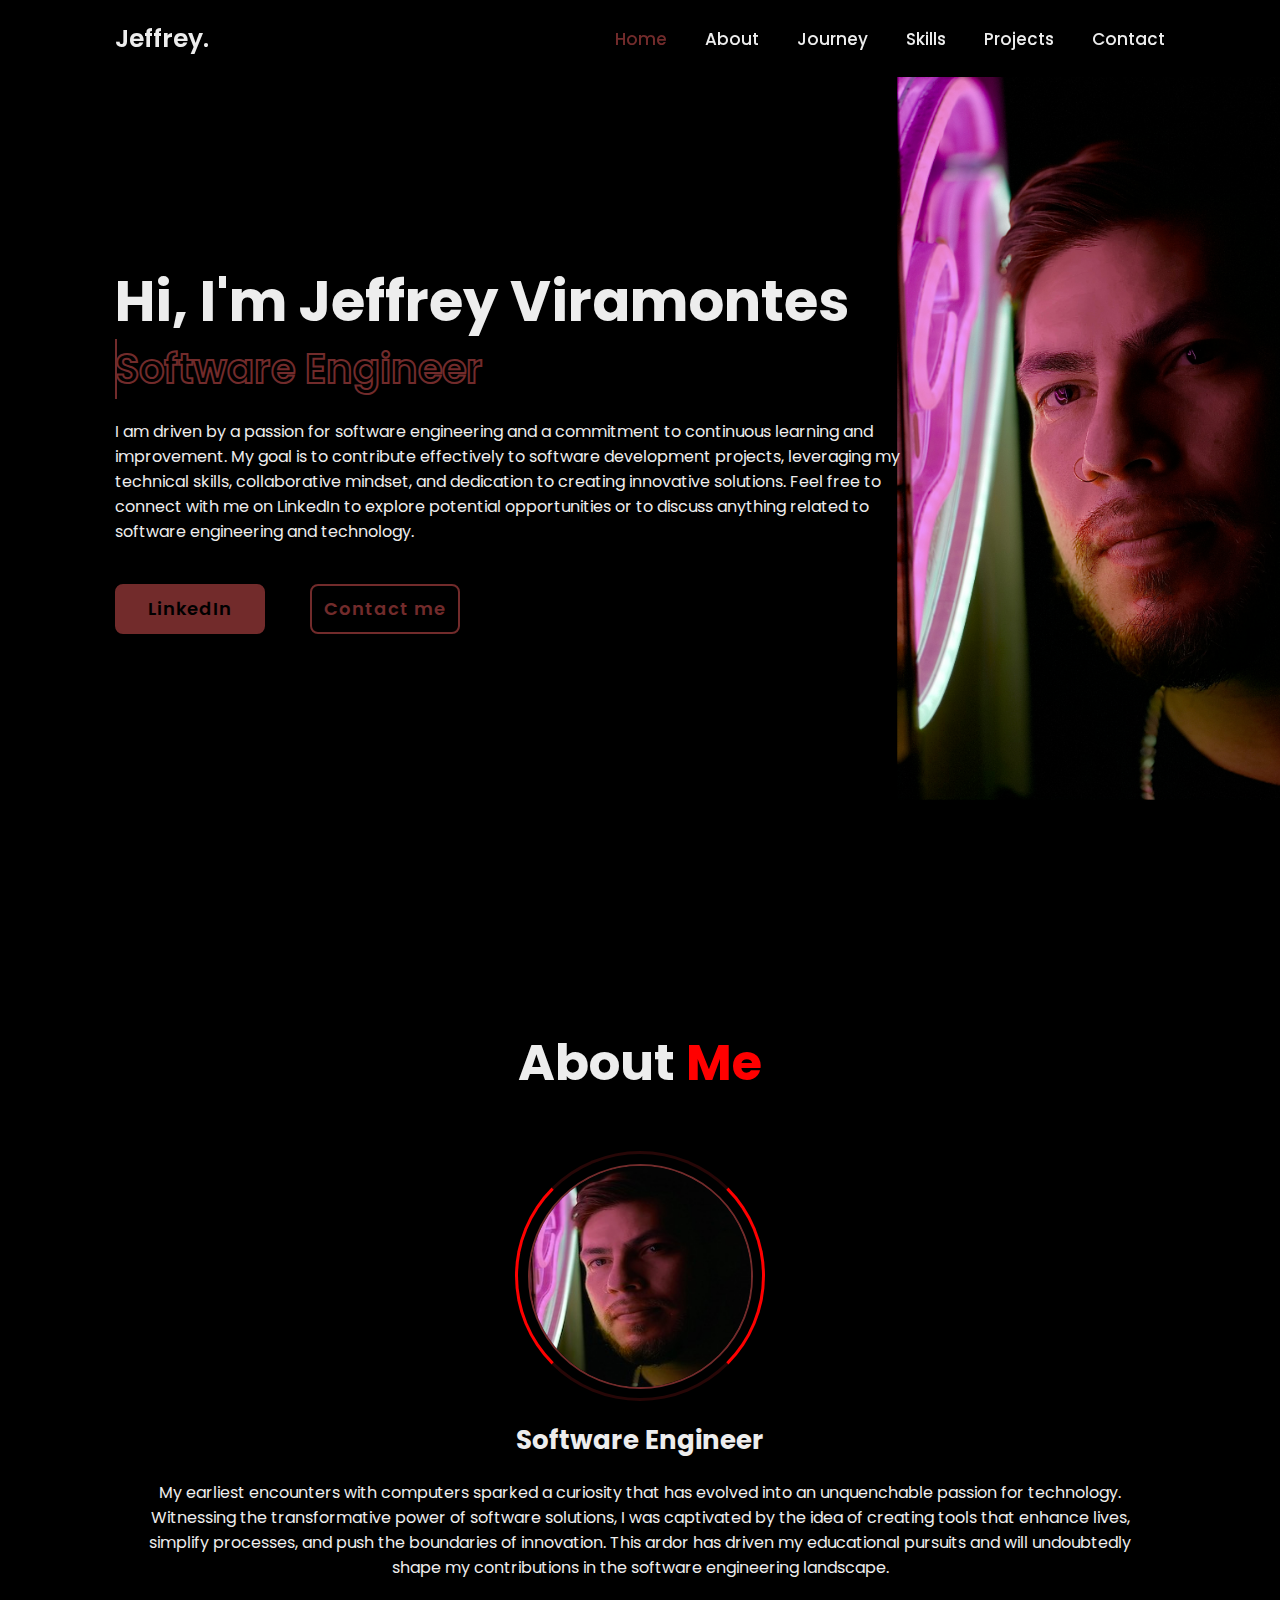
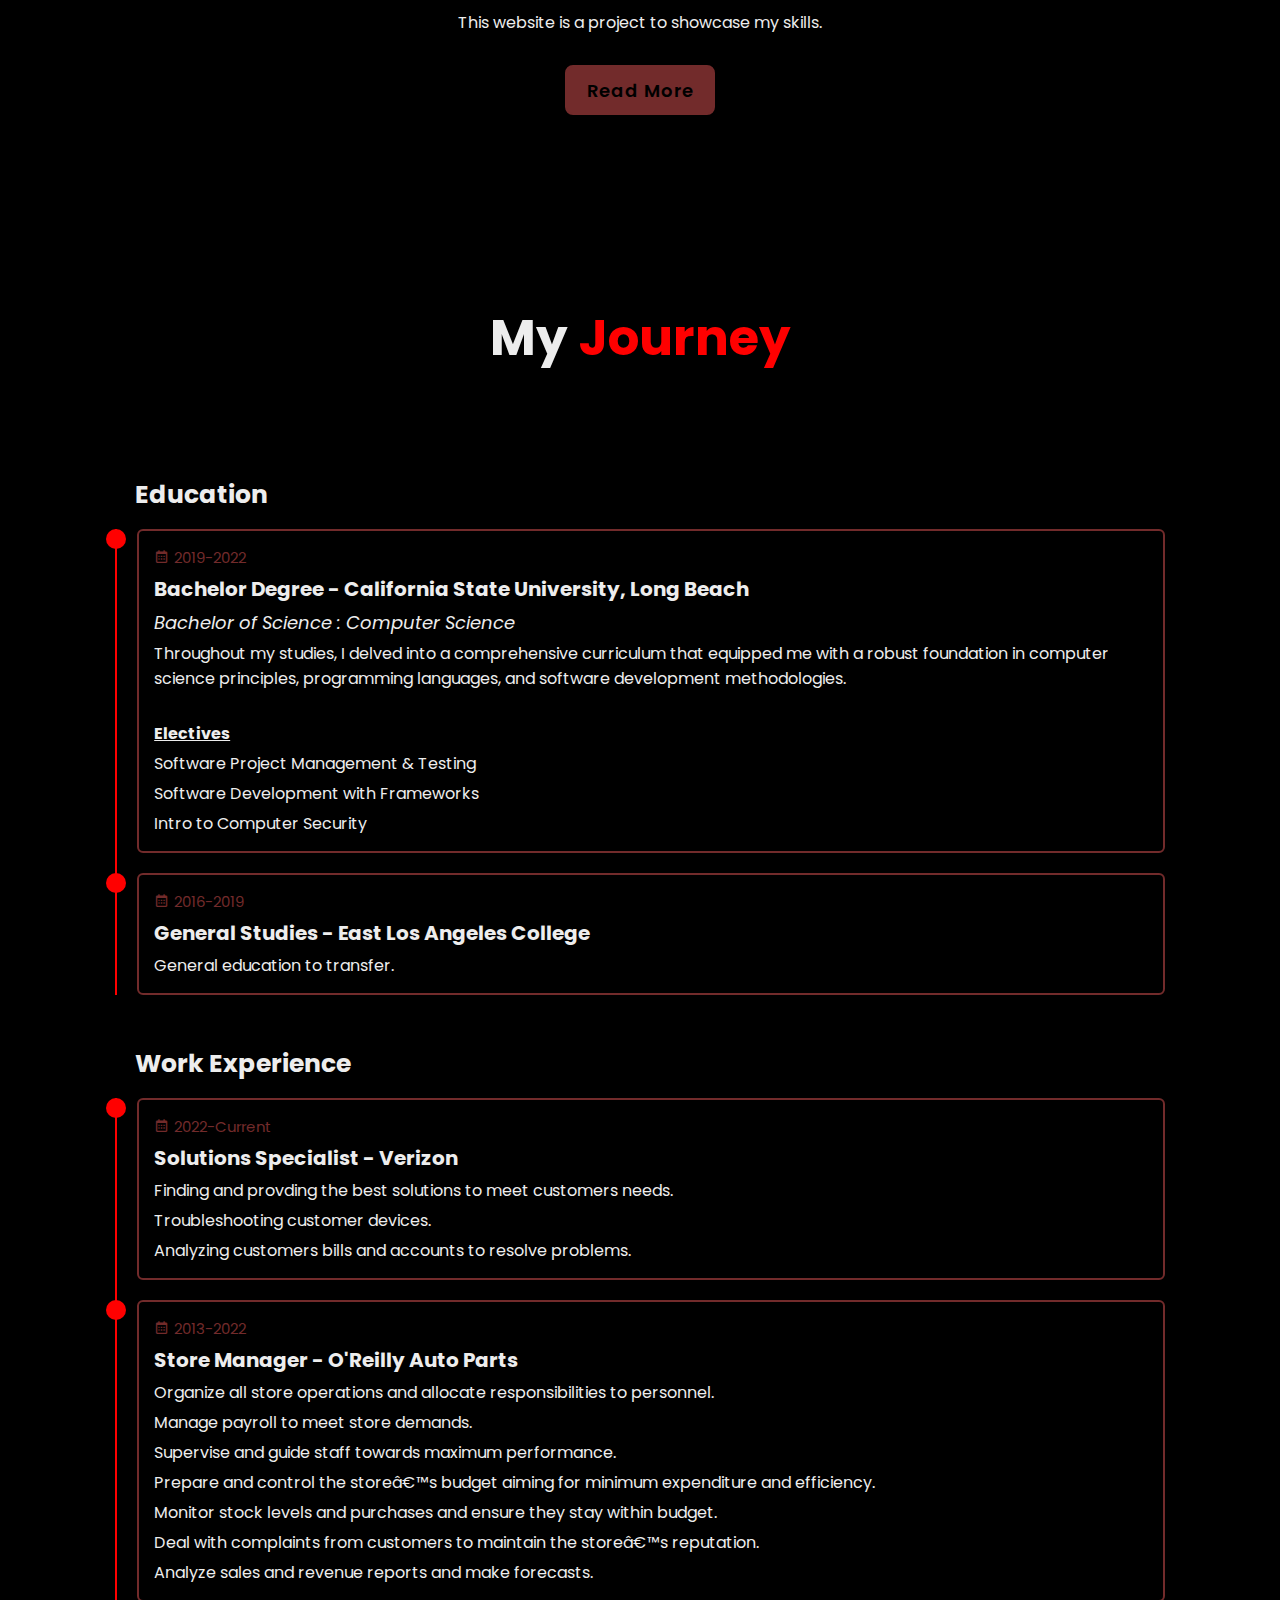
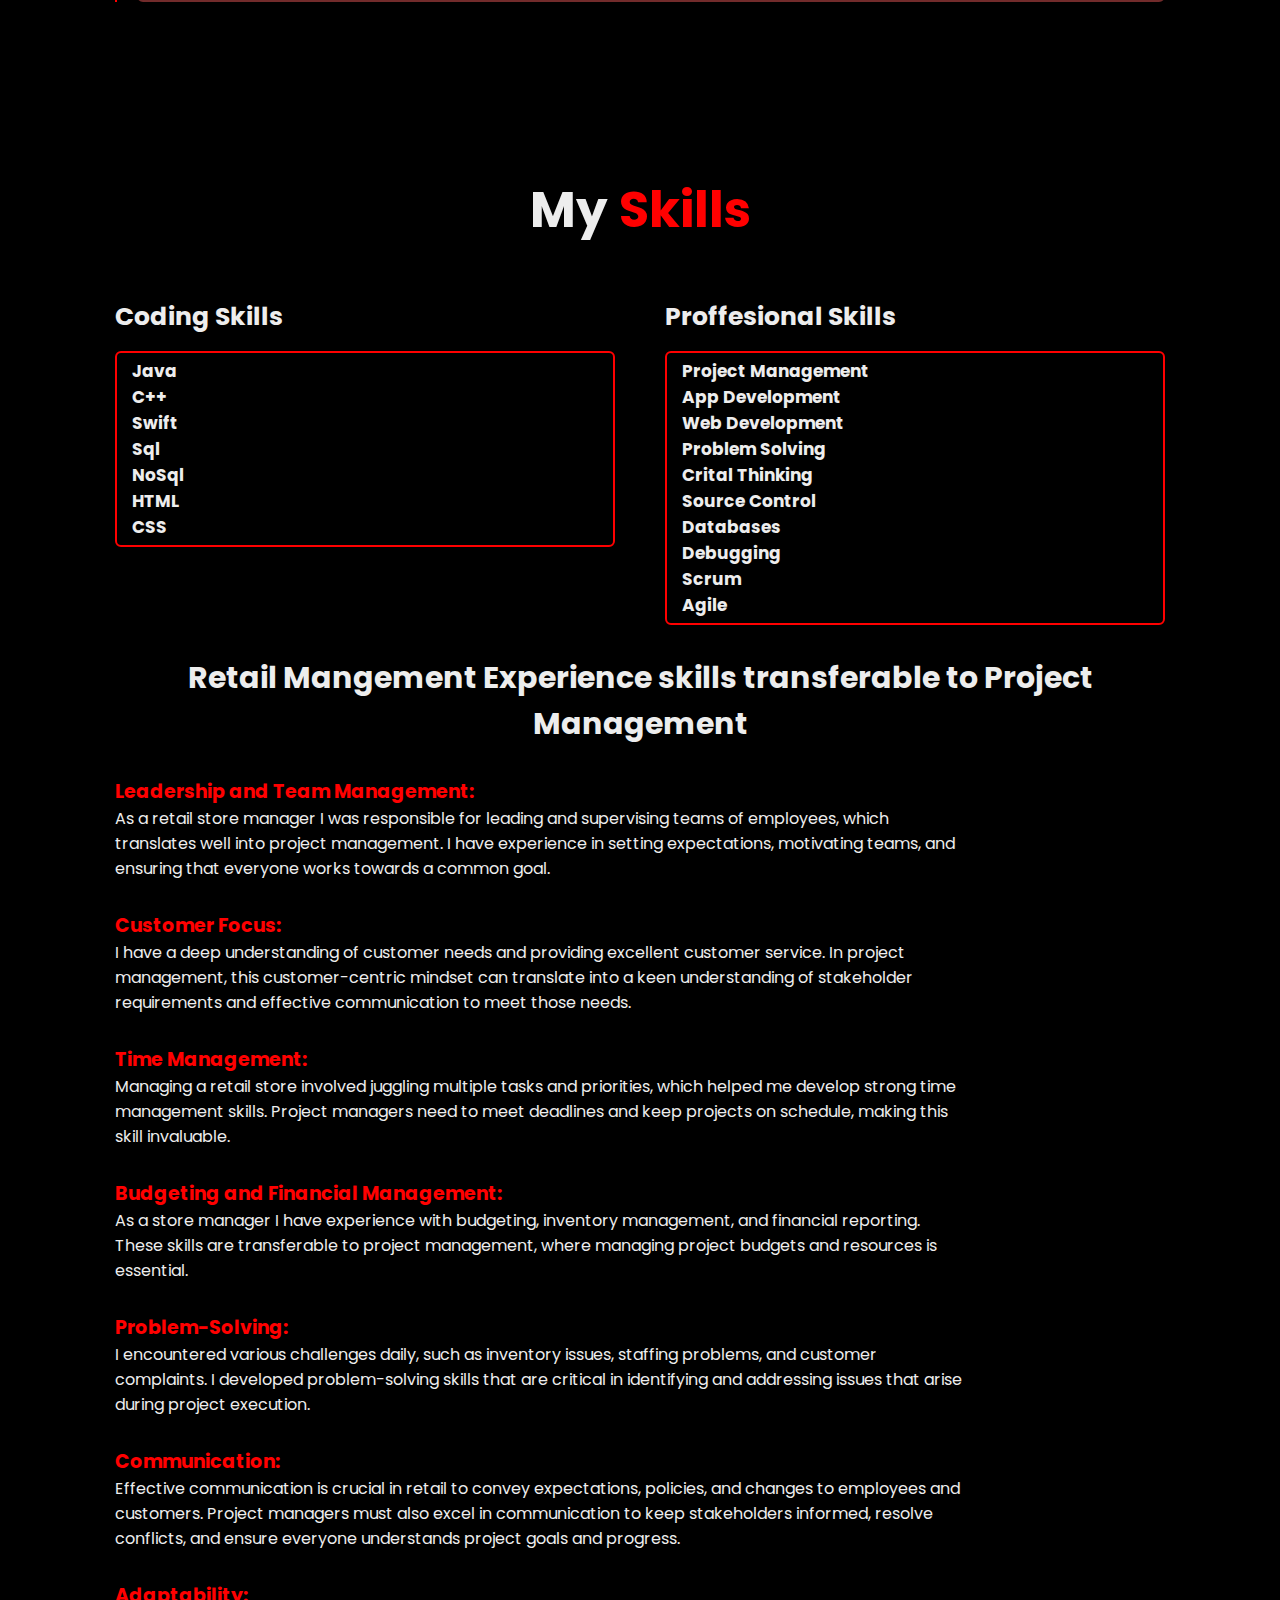
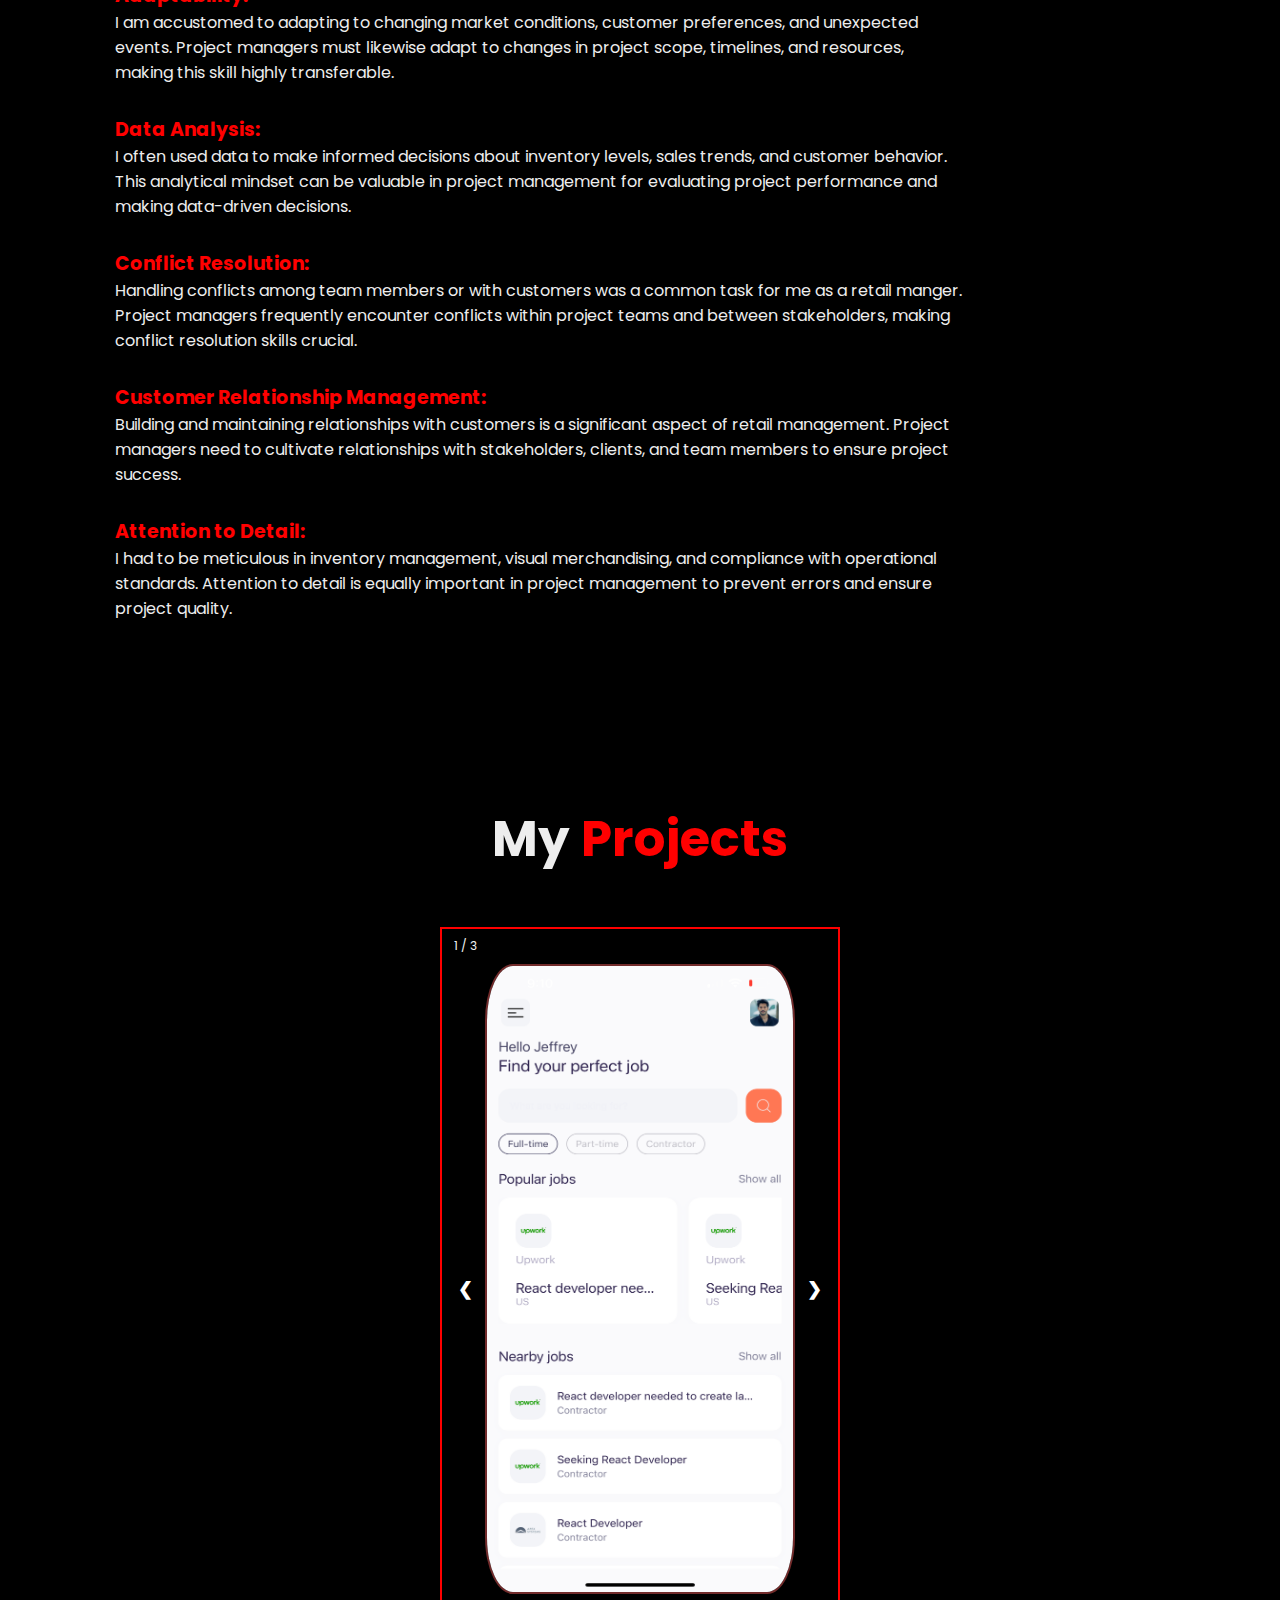
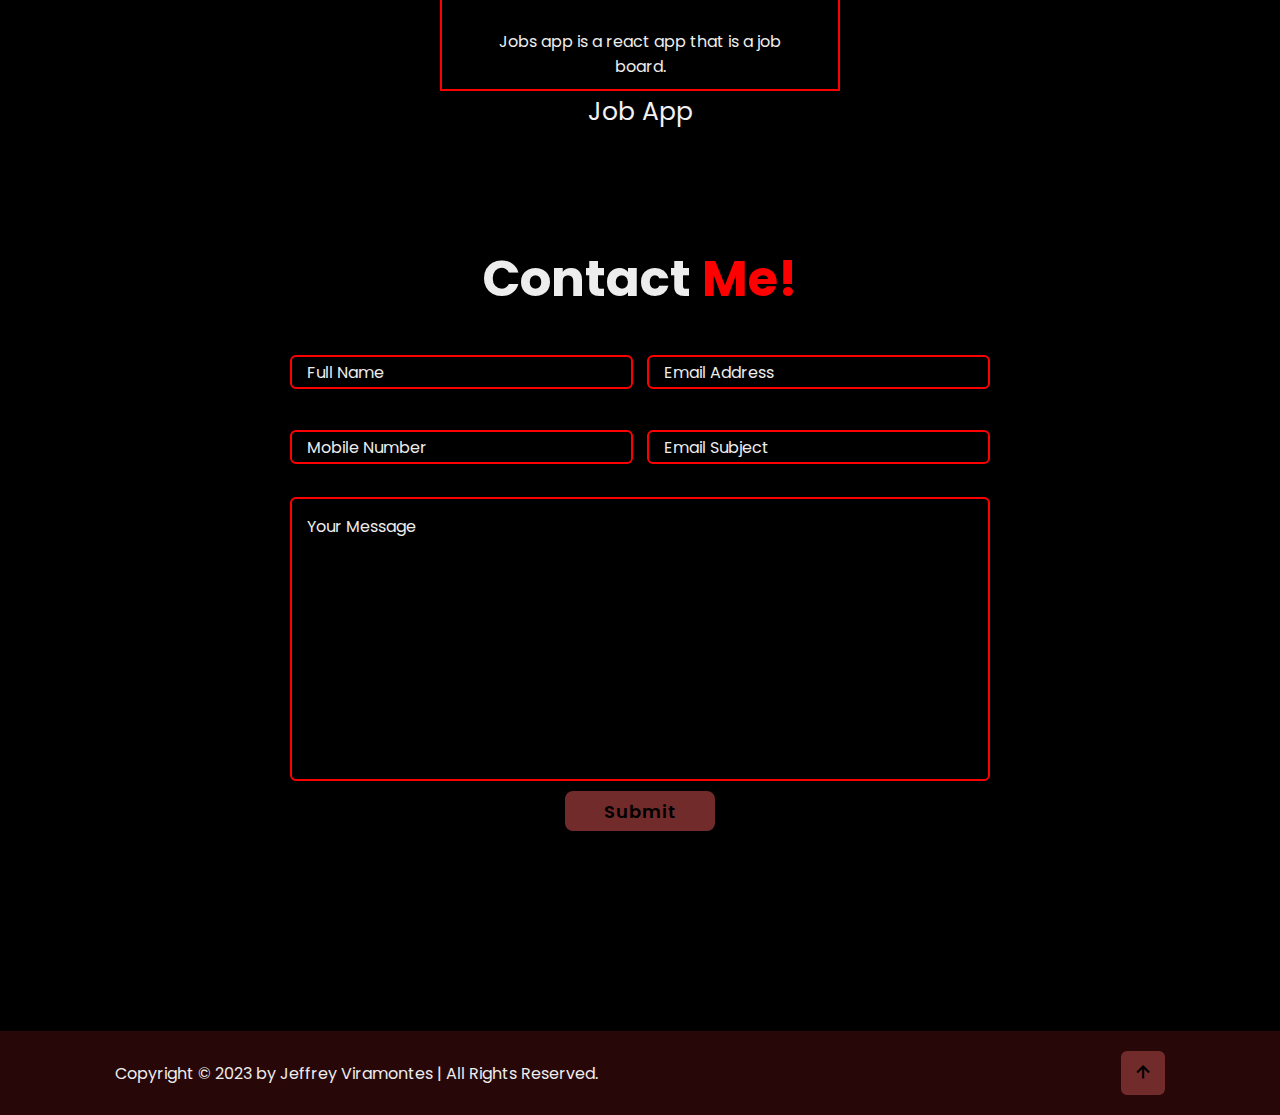
<file: index.html>
<html lang=" en">
    <head>
        <meta charset="UFT-8">
        <meta http-equiv="X-UA-Comppatible" content="IE-edge">
        <meta name="viewport" content="width=device-width, initial-scale=1.0">
        <link rel="stylesheet" href="css/style.css"> 

        <link href='https://unpkg.com/boxicons@2.1.4/css/boxicons.min.css' rel='stylesheet'>

    </head>
    <body>

        <header class="header">
            <a href="#" class="logo">Jeffrey.</a>

            <div class="bx bx-menu" id="menu-icon"></div>
            <nav class="navbar">
                <a href="#home" class="active">Home</a>
                <a href="#about">About</a>
                <a href="#education">Journey</a>
                <a href="#skills">Skills</a>
                <a href="#projects">Projects</a>
                <a href="#contact">Contact</a>

                <span class="active-nav"></span>
            </nav>
        </header>

        <section class="home" id="home">
            <div class="home-content">
                <h1>Hi, I'm <span>Jeffrey Viramontes</span></h1>
                <div class="text-animate">
                    <h3>Software Engineer</h3>
                </div>
                <p>
                    I am driven by a passion for software engineering and a commitment to continuous learning 
                    and improvement. My goal is to contribute effectively to software development projects, 
                    leveraging my technical skills, collaborative mindset, and dedication to creating innovative 
                    solutions. Feel free to connect with me on LinkedIn to explore potential opportunities or to 
                    discuss anything related to software engineering and technology.
                </p>
                <div class="btn-box">
                    <a href="https://www.linkedin.com/in/jeffrey-viramontes-7ba381157/" target="_blank" class="btn">LinkedIn</a>
                    <a href="#contact" class="btn">Contact me</a>
                </div>
            </div>
        </section>

        <section class="about" id="about">
            <h2 class="heading">About <span>Me</span></h2>
            <div class="about-img">
                <img src="images/yep.jpeg" alt="">
                <span class="circle-spin"></span>
            </div>
            <div class="about-content">
                <h3>Software Engineer</h3>
                <p> My earliest encounters with computers sparked a curiosity that has evolved into an unquenchable
                    passion for technology. Witnessing the transformative power of software solutions, I was captivated
                    by the idea of creating tools that enhance lives, simplify processes, and push the boundaries of innovation. 
                    This ardor has driven my educational pursuits and will undoubtedly shape my contributions in the software 
                    engineering landscape.
                </p>
                <p>This website is a project to showcase my skills.</p>
                <div class="btn-box btns">
                    <a href="#" class="btn">Read More</a>
                </div>
            </div>
        </section>
        
        <section class="education" id="education">
            <h2 class="heading">My <span>Journey</span></h2>
            <div class="education-row">
                <div class="education-col">
                    <h3 class="title">Education</h3>

                    <div class="education-box">
                        <div class="education-content">
                            <div class="content">
                                <div class="year"><i class='bx bx-calendar'></i>2019-2022</div>
                                <h3>Bachelor Degree - California State University, Long Beach</h3>
                                <p class="dTitle">Bachelor of Science : Computer Science</p>
                                <p>Throughout my studies, I delved into a comprehensive curriculum
                                that equipped me with a robust foundation in computer science principles,
                                 programming languages, and software development methodologies. </p>
                                <p class="pTitle">Electives</p>
                                <p>Software Project Management & Testing</p>
                                <p>Software Development with Frameworks</p>
                                <p>Intro to Computer Security</p>
                            </div>
                        </div>
                        
                        <div class="education-content">
                            <div class="content">
                                <div class="year"><i class='bx bx-calendar'></i>2016-2019</div>
                                <h3>General Studies - East Los Angeles College</h3>
                                <p>General education to transfer.</p>
                            </div>
                        </div>
                </div>
                    <div class="education-col">
                        <h3 class="title">Work Experience</h3>
    
                        <div class="education-box">
                            <div class="education-content">
                                <div class="content">
                                    <div class="year"><i class='bx bx-calendar'></i>2022-Current</div>
                                    <h3>Solutions Specialist - Verizon</h3>
                                    <p>Finding and provding the best solutions to meet customers needs.</p>
                                    <p>Troubleshooting customer devices.</p>
                                    <p>Analyzing customers bills and accounts to resolve problems.</p>
                                </div>
                            </div>
                            
                            <div class="education-content">
                                <div class="content">
                                    <div class="year"><i class='bx bx-calendar'></i>2013-2022</div>
                                    <h3>Store Manager - O'Reilly Auto Parts</h3>
                                    <p>Organize all store operations and allocate responsibilities to personnel.</p>
                                    <p>Manage payroll to meet store demands.</p>
                                    <p>Supervise and guide staff towards maximum performance.</p>
                                    <p>Prepare and control the store’s budget aiming for minimum expenditure and efficiency.</p>
                                    <p>Monitor stock levels and purchases and ensure they stay within budget.</p>
                                    <p>Deal with complaints from customers to maintain the store’s reputation.</p>
                                    <p>Analyze sales and revenue reports and make forecasts.</p>
                                </div>
                            </div>
                    </div>
            </div>
        </section>

        <section class="skills" id="skills">
            <h2 class="heading">My <span>Skills</span></h2>

            <div class="skills-row">
                <div class="skills-col">
                    <h3 class="title"> Coding Skills</h3>

                    <div class="skills-box">
                        <div class="skills-content">
                            <h3>Java</h3>
                            <h3>C++</h3>
                            <h3>Swift</h3>
                            <h3>Sql</h3>
                            <h3>NoSql</h3>
                            <h3>HTML</h3>
                            <h3>CSS</h3>
                        </div>
                    </div>
                </div>
                <div class="skills-col">
                    <h3 class="title"> Proffesional Skills</h3>

                    <div class="skills-box">
                        <div class="skills-content">
                            <h3>Project Management</h3>
                            <h3>App Development</h3>
                            <h3>Web Development</h3>
                            <h3>Problem Solving</h3>
                            <h3>Crital Thinking</h3>
                            <h3>Source Control</h3>
                            <h3>Databases</h3>
                            <h3>Debugging</h3>
                            <h3>Scrum</h3>
                            <h3>Agile</h3>
                        </div>
                    </div>
                </div>
            </div>

                <h3 class="dt-title">Retail Mangement Experience skills transferable to Project Management</h3>
            <dl>
                <dt>Leadership and Team Management:</dt> 
                    <dd> As a retail store manager I was responsible for leading and supervising teams of employees, 
                        which translates well into project management. I have experience in setting expectations, 
                        motivating teams, and ensuring that everyone works towards a common goal.</dd>
                <dt>Customer Focus:</dt>
                    <dd>I have a deep understanding of customer needs and providing excellent customer 
                        service. In project management, this customer-centric mindset can translate into a keen 
                        understanding of stakeholder requirements and effective communication to meet those needs. </dd>
                <dt>Time Management: </dt>
                    <dd>Managing a retail store involved juggling multiple tasks and priorities, which helped me develop 
                        strong time management skills. Project managers need to meet deadlines and keep projects on 
                        schedule, making this skill invaluable. </dd>
                <dt>Budgeting and Financial Management: </dt>
                    <dd>As a store manager I have experience with budgeting, inventory management, and financial 
                        reporting. These skills are transferable to project management, where managing project budgets 
                        and resources is essential.</dd>
                <dt>Problem-Solving: </dt>
                    <dd>I encountered various challenges daily, such as inventory issues, staffing 
                        problems, and customer complaints. I developed problem-solving skills that are critical in 
                        identifying and addressing issues that arise during project execution.</dd>
                <dt>Communication: </dt>
                    <dd>Effective communication is crucial in retail to convey expectations, policies, and changes to 
                        employees and customers. Project managers must also excel in communication to keep stakeholders 
                        informed, resolve conflicts, and ensure everyone understands project goals and progress.</dd>
                <dt>Adaptability: </dt>
                    <dd>I am accustomed to adapting to changing market conditions, customer preferences, 
                        and unexpected events. Project managers must likewise adapt to changes in project scope, 
                        timelines, and resources, making this skill highly transferable.</dd>
                <dt>Data Analysis: </dt>
                    <dd>I often used data to make informed decisions about inventory levels, sales 
                        trends, and customer behavior. This analytical mindset can be valuable in project management 
                        for evaluating project performance and making data-driven decisions.</dd>
                <dt>Conflict Resolution: </dt>
                    <dd>Handling conflicts among team members or with customers was a common task for me as a retail manger. 
                        Project managers frequently encounter conflicts within project teams and between stakeholders, 
                        making conflict resolution skills crucial.</dd>
                <dt>Customer Relationship Management: </dt>
                    <dd>Building and maintaining relationships with customers is a significant aspect of retail 
                        management. Project managers need to cultivate relationships with stakeholders, clients, and team 
                        members to ensure project success.</dd> 
                <dt>Attention to Detail: </dt>
                    <dd>I had to be meticulous in inventory management, visual merchandising, and compliance 
                        with operational standards. Attention to detail is equally important in project management to 
                        prevent errors and ensure project quality.</dd>
            </dl>
        </section>

        <section class="projects" id="projects">
            <h2 class="heading">My <span>Projects</span></h2>
                        <!-- Slideshow container -->
            <div class="slideshow-container">

                <!-- Full-width images with number and caption text -->

                <div class="mySlides fade">
                    <div class="numbertext">1 / 3</div>
                    <div class="projects-img">
                        <img src="images/JobsAppMain.PNG" alt="">
                    </div>
                    <p>Jobs app is a react app that is a job board.</p>
                    <div class="text">Job App</div>
                </div>
            
                <div class="mySlides fade">
                <div class="numbertext">2 / 3</div>
                <div class="projects-img">
                    <img src="images/vehicleMaintance.png" alt="">
                </div>
                <p>Vehicle Maintenance is a web app that manages fleet maintance.</p>
                <div class="text">Vehicle Maintenance</div>
                </div>

                <div class="mySlides fade">
                    <div class="numbertext">3 / 3</div>
                    <div class="projects-img">
                        <img src="images/Tasker.png" alt="">
                    </div>
                    <p>The purpose of the Tasker mobile app is to create a marketplace for people to post short-term jobs or 
                        “tasks” that freelance employees called “Taskers” can complete for them.</p>
                    <div class="text">Tasker</div>
                    </div>

                <!-- Next and previous buttons -->
                <a class="prev" onclick="plusSlides(-1)">&#10094;</a>
                <a class="next" onclick="plusSlides(1)">&#10095;</a>
            </div>

        </section>

        <section class="contact" id="contact">
            <h2 class="heading">Contact <span>Me!</span></h2>

            <form action="https://formsubmit.co/j3ffr3yv@gmail.com" method="post">
                <input type="hidden" name="_captcha" value="false">
                <input type="hidden" name="_next" value="https://j3ffr3yv.github.io/success.html">

                <div class="input-box">
                    <div class="input-field">
                        <input type="text" name="name" placeholder="Full Name" required>
                        <span class="focus"></span>
                    </div>
                    <div class="input-field">
                        <input type="text" name="email" placeholder="Email Address" required>
                        <span class="focus"></span>
                    </div>
                </div>

                <div class="input-box">
                    <div class="input-field">
                        <input type="number" name="phone"placeholder="Mobile Number" required>
                        <span class="focus"></span>
                    </div>
                    <div class="input-field">
                        <input type="text" name="subject" placeholder="Email Subject" required>
                        <span class="focus"></span>
                    </div>
                </div>

                <div class="textarea-field">
                    <textarea name="comments" id="" cols="30" rows="10" placeholder="Your Message" required></textarea>
                    <span class="focus"></span>
                </div>

                <div class="btn-box btns">
                    <button type="submit" class="btn">Submit</button>
                </div>
            </form>
        </section>

        <footer class="footer">
            <div class="footer-text">
                <p>Copyright &copy; 2023 by Jeffrey Viramontes | All Rights Reserved.</p>
            </div>

            <div class="footer-iconTop">
                <a href="#"><i class='bx bx-up-arrow-alt'></i></a>
            </div>
        </footer>

        <script src="js/script.js"></script>
    </body>
</html>
</file>
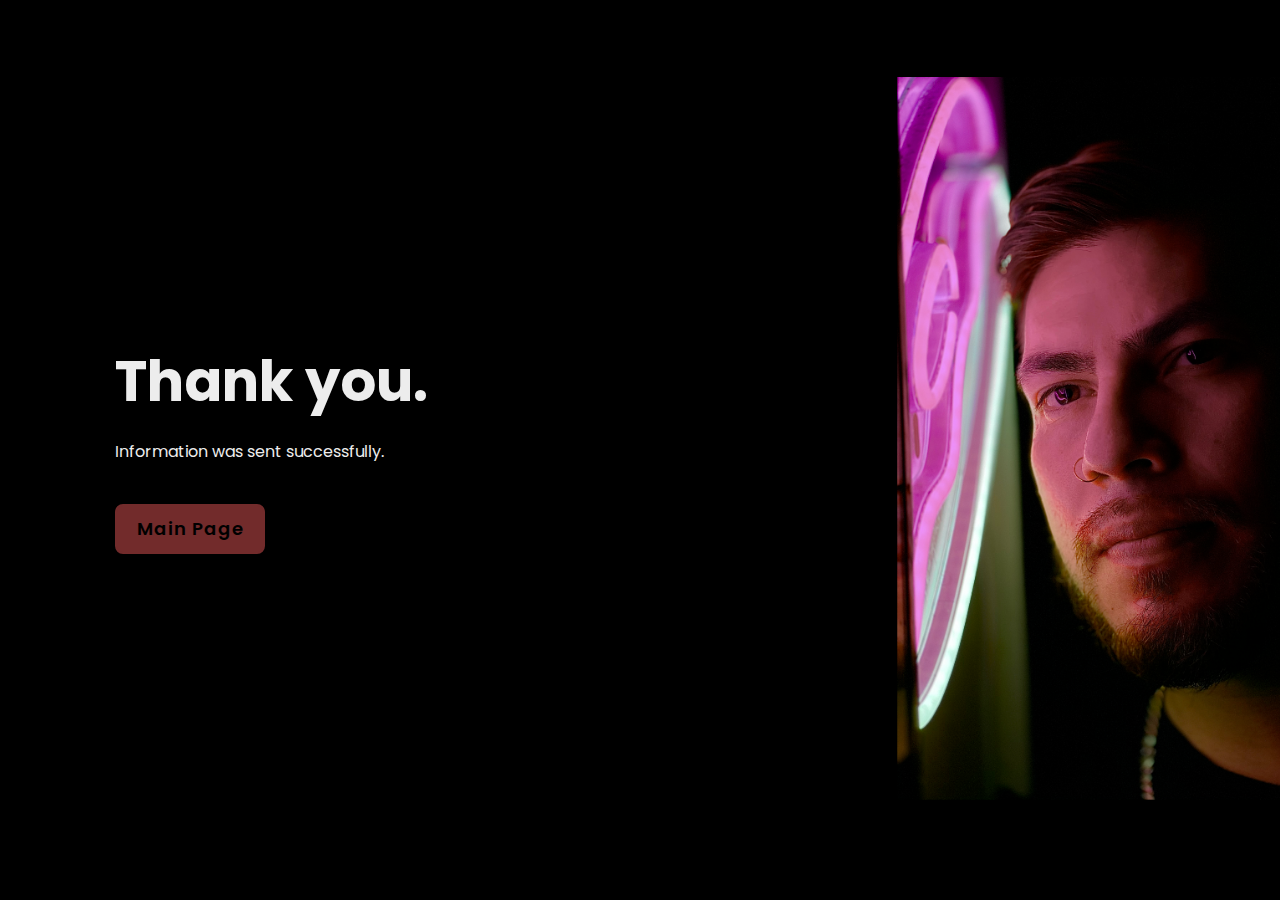
<file: success.html>
<html lang=" en">
    <head>
        <meta charset="UFT-8">
        <meta http-equiv="X-UA-Comppatible" content="IE-edge">
        <meta name="viewport" content="width=device-width, initial-scale=1.0">
        <link rel="stylesheet" href="css/style.css"> 

        <link href='https://unpkg.com/boxicons@2.1.4/css/boxicons.min.css' rel='stylesheet'>

    </head>
    <body>

        

        <section class="home" id="home">
            <div class="home-content">
                <h1>Thank you.</h1>
                <p>Information was sent successfully.</p>
                <div class="btn-box">
                    <a href="https://j3ffr3yv.github.io" class="btn">Main Page</a>
                </div>
            </div>
        </section>

    </body>
</html>
</file>
<file: css/style.css>
@import url('https://fonts.googleapis.com/css2?family=Poppins:wght@300;400;500;600;700;800;900&display=swap');
* {
    margin: 0;
    padding: 0;
    box-sizing: border-box;
    text-decoration: none;
    border: none;
    outline: none;
    scroll-behavior: smooth;
    font-family: 'Poppins', sans-serif;
}

:root{
    --bg-color: #000000;
    --second-bg-color:  #270707;
    --text-color: #ededed;
    --main-color: #722b2b;
}

html{
    font-size: 62.5%;
    overflow-x: hidden;
}

body{
    background: var(--bg-color);
    color: var(--text-color);
}

.header{
    position: fixed;
    top: 0;
    left: 0;
    width:100%;
    padding:2rem 9%;
    background: transparent;
    display: flex;
    justify-content: space-between;
    align-items: center;
    z-index: 100;
    transition: .3S;
}

.header.sticky{
    background: var(--bg-color);
}

.logo{
    font-size: 2.5rem;
    color: var(--text-color);
    font-weight: 600;
}

.navbar a{
    font-size: 1.7rem;
    color: var(--text-color);
    font-weight: 500;
    margin-left: 3.5rem;
    transition: .3s;
}

.navbar a:hover,
.navbar a.active {
    color: var(--main-color);
}

#menu-icon{
    font-size: 3.6rem;
    color: var(--text-color);
    cursor: pointer;
    display: none;
}

section{
    min-height: 100vh;
    padding: 10rem 9% 2rem;
}

.home{
    display: flex;
    align-items: center;
    padding: 0 9%;
    background-image: url("/images/yep.png");
    background-size: cover;
    background-repeat: no-repeat;
    background-position: center;
}

.home-content{
    max-width: 80rem;
}

.home-content h1{
    font-size: 5.6rem;
    font-weight: 700;
    line-height: 1.3;
}

.home-content h1 span{
    color: var(--text-color);
}

.home-content .text-animate{
    position: relative;
    width: 37rem;
}

.home-content .text-animate h3{
    font-size: 4rem;
    font-weight: 600;
    color: transparent;
    -webkit-text-stroke: 2px var(--main-color);
    background-image: linear-gradient(var(--main-color),var(--main-color));
    background-repeat: no-repeat;
    -webkit-background-clip: text;
    background-position: -37rem 0;
    animation: homeBgText 6s linear infinite;
    animation-delay: 2s;
}

.home-content .text-animate h3::before{
    content: '';
    position: absolute;
    top: 0;
    left: 0;
    width: 0;
    height: 100%;
    border-right: 2px solid var(--main-color);
    z-index: 1;
    animation: homeCursorText 6s linear infinite;
    animation-delay: 2s;
}
.home-content p{
    font-size: 1.6rem;
    margin: 2rem 0 4rem;
}

.btn-box{
    position: relative;
    display: flex;
    justify-content: space-between;
    width: 34.5rem;
    height: 5rem;
}

.btn-box .btn{
    position: relative;
    display: inline-flex;
    justify-content: center;
    align-items: center;
    width: 15rem;
    height: 100%;
    background: var(--main-color);
    border: .2rem solid var(--main-color);
    border-radius: .8rem;
    font-size: 1.8rem;
    font-weight: 600;
    letter-spacing: .1rem;
    color: var(--bg-color);
    z-index: 1;
    overflow: hidden;
    transition: .5s;
}

.btn-box .btn:hover{
    color: var(--main-color);
}

.btn-box .btn:nth-child(2){
    background: transparent;
    color: var(--main-color);

}

.btn-box .btn:nth-child(2):hover{
    color: var(--bg-color);
}

.btn-box .btn:nth-child(2)::before{
    background: var(--main-color);
}

.btn-box .btn::before{
    content: '';
    position: absolute;
    top: 0;
    left: 0;
    width: 0;
    height: 100%;
    background-color: var(--bg-color);
    z-index: -1;
    transition: .5s;
}

.btn-box .btn:hover::before{
    width: 100%;
}

.about{
    display: flex;
    justify-content: center;
    align-items: center;
    flex-direction: column;
    gap: 2rem;
    background: var(--bg-color);
    padding-bottom: 6rem;
}

.heading{
    font-size: 5rem;
    margin-bottom: 3rem;
    text-align: center;
}

span{
    color: red;
}

.about-img{
    position: relative;
    width: 25rem;
    height: 25rem;
    border-radius: 50%;
    display: flex;
    justify-content: center;
    align-items: center;
}

.about-img img{
    width: 90%;
    height: 90%;
    border-radius: 100%;
    border: .2rem solid var(--main-color);
}

.about-img .circle-spin{
    position: absolute;
    top: 50%;
    transform: translate(0%,-50%) rotate(0);
    width: 100%;
    height: 100%;
    border-radius: 100%;
    border-top: .3rem solid var(--second-bg-color);
    border-bottom: .3rem solid var(--second-bg-color);
    border-left: .3rem solid red;
    border-right: .3rem solid red;
}

.about-content{
    text-align: center;
}

.about-content h3{
    font-size: 2.6rem;
}

.about-content p{
    font-size: 1.6rem;
    margin: 2rem 1rem 3rem;
}

.btn-box.btns
{
    display: inline-block;
    width: 15rem;
}

.btn-box.btns a::before{
    background-color: var(--second-bg-color);
}

.education{
    display: flex;
    justify-content: center;
    align-items: center;
    flex-direction: column;
    gap: 2rem;
    padding-bottom: 5rem;
}

.education .education-row{
    display: flex;
    flex-wrap: wrap;
    gap: 5rem;
}

.education-row .education-col{
    flex: 1 1 0rem;
}

.education-col .title{
    font-size: 2.5rem;
    margin: 5rem 0 1.5rem 2rem;
}

.education-col .education-box{
    border-left: .2rem solid red;
}

.education-box .education-content{
    position: relative;
    padding-left: 2rem;
}

.education-box .education-content::before{
    content: '';
    position: absolute;
    top: 0;
    left: -1.1rem;
    width: 2rem;
    height: 2rem;
    background: red;
    border-radius: 100%;
}

.education-content .content{
    position: relative;
    padding: 1.5rem;
    border: .2rem solid var(--main-color);
    border-radius: .6rem;
    margin-bottom: 2rem;
    overflow: hidden;
}

.education-box .content::before{
    content: '';
    position: absolute;
    top: 0;
    left: 0rem;
    width: 0%;
    height: 100%;
    background: var(--second-bg-color);
    z-index: -1;
    transition: .5s;
}

.education-box .content:hover::before{
    width: 100%;
}

.education-content .content .year{
    font-size: 1.5rem;
    color:var(--main-color);
    padding-bottom: .5rem;
}

.education-content .content .year i{
    padding-right: .5rem;
}

.education-content .content h3{
    font-size: 2rem;
}

.education-content .content .dTitle{
    font-size: 1.8rem;
    font-style: italic;
}

.education-content .content p{
    font-size: 1.6rem;
    padding-top: .5rem;
}

.education-content .content .pTitle{
    padding-top: 3rem;
    text-decoration: underline;
    font-weight: bold;
}

.skills,
.projects{
    display: flex;
    justify-content: center;
    flex-direction: column;
    gap: 2rem;
    padding-bottom: 5rem;
    background: var(--bg-color);
}

.skills .skills-row{
    display: flex;
    flex-wrap: wrap;
    gap: 5rem;
}

.skills-row .skills-col{
    flex: 1 1 40rem;
}

.skills-col .title{
    font-size: 2.5rem;
    margin:  0 0 1.5rem;
}

.skills-box .skills-content{
    position: relative;
    border: .2rem solid red;
    border-radius: .6rem;
    padding: .5rem 1.5rem;
}

.skills-content h3{
    font-size: 1.7rem;
    display: flex;
}

/* Slideshow container */
.slideshow-container {
    max-width: 40rem;
    position: relative;
    border: .2rem solid red;
    margin: auto;
  }
  
  /* Hide the images by default */
  .mySlides {
    display: none;
  }
  
  .mySlides .projects-img{
      width: 37rem;
      padding-left: 2.6rem;
  }
  
  .mySlides p{
      font-size: 1.6rem;
      text-align: center;
      padding: 0 3rem 1rem;
  }
  
  /* Next & previous buttons */
  .prev, .next {
    cursor: pointer;
    position: absolute;
    top: 35rem;
    width: auto;
    margin-top: -20px;
    padding: 16px;
    color: white;
    font-weight: bold;
    font-size: 18px;
    transition: 0.6s ease;
    border-radius: 0 3px 3px 0;
    user-select: none;
  }
  
  /* Position the "next button" to the right */
  .next {
    right: 0;
    border-radius: 3px 0 0 3px;
  }
  
  /* On hover, add a black background color with a little bit see-through */
  .prev:hover, .next:hover {
    background-color: rgba(97, 94, 94, 0.459);
  }
  
  /* Caption text */
  .text {
    color: #f2f2f2;
    font-size: 2.5rem;
    padding: 8px 12px;
    position: absolute;
    bottom: -50px;
    width: 100%;
    text-align: center;
  }
  
  /* Number text (1/3 etc) */
  .numbertext {
    color: #f2f2f2;
    font-size: 12px;
    padding: 8px 12px;
    position: absolute;
    top: 0;
  }
  
  /* Fading animation */
  .fade {
    animation-name: fade;
    animation-duration: 1.5s;
  }

.projects-img{
    position: relative;
    width: 30rem;
    height: 70rem;
    border-radius: 100%;
    display: flex;
    justify-content: center;
    align-items: center;
}

.projects-img img{
    width: 90%;
    height: 90%;
    border-radius: 9%;
    border: .2rem solid var(--main-color);
}

.skills .dt-title{
    font-size: 3rem;
    color: var(--text-color);
    padding-bottom: 1rem;
    padding-top: 1rem;
    text-align: center;
}

.skills dl{
    font-size: 1.6rem;
    text-align: left;
    margin-right: 200px;
}

.skills dt{
    font-size: 1.9rem;
    font-weight: bold;
    color: red;
}

.skills dd{
    margin: 0 0 3rem 0;
}

.contact{
    min-height: auto;
    padding-bottom: 20rem;
}

.contact form{
    max-width: 70rem;
    margin: 0 auto;
    text-align: center;
}

.contact form .input-box{
    position: relative;
    display: flex;
    justify-content: space-between;
    flex-wrap: wrap;
}

.contact form .input-box .input-field{
    position: relative;
    width: 49%;
    margin: .8rem 0;
}

.contact form .input-box .input-field input,
.contact form .textarea-field textarea{
    width: 100%;
    height: 50%;
    padding: 1.5rem;
    font-size: 1.6rem;
    color: var(--text-color);
    background: transparent;
    border-radius: .6rem;
    border: .2rem solid red;
}

.contact form .input-box .input-field input::placeholder,
.contact form .textarea-field textarea::placeholder{
    color: var(--text-color);
}

.contact form .textarea-field{
    position: relative;
    margin: 8.rem 0 2.7rem;
    display: flex;
}

.contact form .textarea-field textarea{
    resize: none;
}

.contact form .btn-box.btns{
    padding-top: 1rem;
}

.contact form .btn-box.btns .btn{
    cursor: pointer;
}

.footer {
    display: flex;
    justify-content: space-between;
    align-items: center;
    flex-wrap: wrap;
    padding: 2rem 9%;
    background: var(--second-bg-color);
}

.footer-text p{
    font-size: 1.6rem;
}

.footer-iconTop a{
    position: relative;
    display: inline-flex;
    justify-content: center;
    align-items: center;
    padding: .8rem;
    background: var(--main-color);
    border: .2rem solid var(--main-color);
    border-radius: .6rem;
    z-index: 1;
    overflow: hidden;
}

.footer-iconTop a::before{
    content: '';
    position: absolute;
    top: 0;
    left: 0;
    width: 0;
    height: 100%;
    background: var(--second-bg-color);
    z-index: -1;
    transition: .5s;
}

.footer-iconTop a:hover::before{
    width: 100%;
}

.footer-iconTop a i{
    font-size: 2.4rem;
    color: var(--bg-color);
    transition: .5s;
}

.footer-iconTop a:hover i{
    color: var(--main-color);
}

@media (max-width: 1200px) {
    html{
        font-size: 55%;
    }
    .skills dl{
        margin-right: 1px;
    }
}

@media (max-width: 991px) {
    .header {
        padding: 2rem 4%;
    }

    section {
        padding: 10 rem 4% 2rem;
    }

    .home {
        padding: 0 4%;
    }

    .footer {
        padding: 2rem 4%
    }
}

@media (max-width: 768px) {
    .header {
        background: var(--bg-color);
    }

    #menu-icon {
        display: block;
    }

    .navbar{
        position: absolute;
        top: 100%;
        left: -100%;
        width: 100%;
        padding: 1rem 4%;
        background: var(--main-color);
        z-index: 1;
        box-shadow: 0 .5rem 1rem rgba(0,0,0,.2);
        transition: .25s ease;
        transition-delay: .25s;
    }

    .navbar.active{
        left: 0;
        transition-delay: 0s;
    }

    .navbar .active-nav{
        position: absolute;
        top: 0;
        left: -100%;
        width: 100%;
        height: 100%;
        background-color: var(--bg-color);
        border-top: .1rem solid rgba(0,0,0,.2);
        z-index: -1;
        transition: .25s ease;
        transition-delay: 0s;
    }

    .navbar.active .active-nav{
        left: 0;
        transition-delay: .25s;
    }

    .navbar a{
        display: block;
        font-size: 2rem;
        margin: 3rem 0;
        transform: translateX(-20rem);
        transition: .25s ease;
        transition-delay: 0s;
    }

    .navbar.active a {
        transform: translateX(0);
        transition-delay: .25s;
    }
}

@media (max-width: 520px) {
    html{
        font-size: 50%;
    }

    .contact{
        min-height: auto;
        padding-bottom: 10rem;
    }

    .skills dl{
        text-align: center;
        margin: 0 3rem 0 3rem;
    }


}

@keyframes homeBgText{
    0%,10%,100%{
        background-position: -37rem 0;
    }

    65%,85%{
        background-position: 0 0;
    }
}

@keyframes homeCursorText{
    0%,10%,100%{
        width: 0;
    }

    65%,78%,85%{
        width: 100%;
        opacity: 1;
    }

    75%,81%{
        opacity: 0;
    }
}

* {box-sizing:border-box}


@keyframes fade {
  from {opacity: .4} 
  to {opacity: 1}
}
</file>
